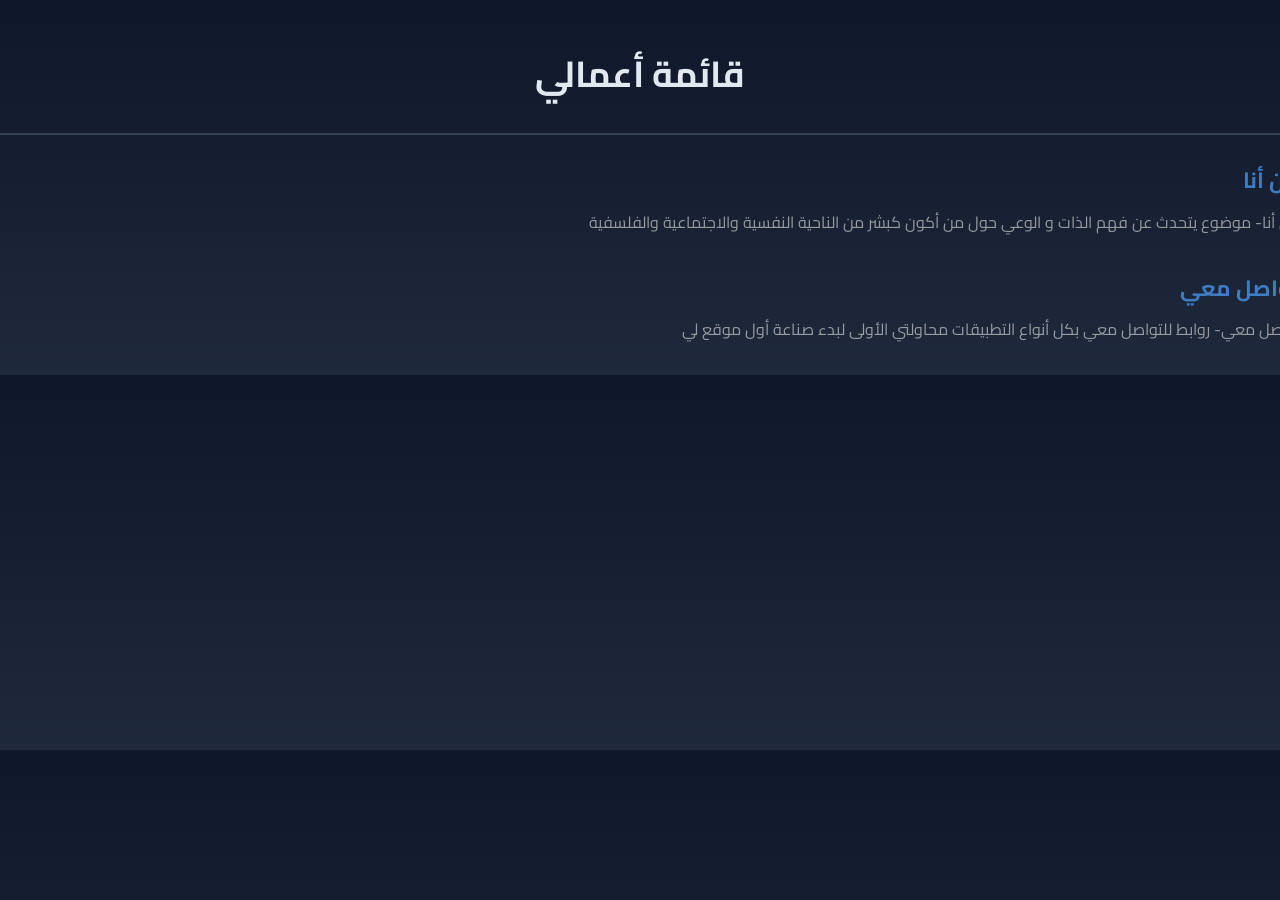
<file: index.htm>
<!DOCTYPE html>
<html>
<head>
<title>أعمالي</title>
</head>
<link rel="stylesheet" href="styles.css">
<body>
<body>
    <div class="portfolio-container">
        <h1>قائمة أعمالي</h1>
        <hr>
        <div class="portfolio-item">
    <a href="https://ilyassisnotreal-blip.github.io" target="_blank">من أنا</a>
    <p>من أنا- موضوع يتحدث عن فهم الذات و الوعي حول من أكون كبشر من الناحية النفسية والاجتماعية والفلسفية</p>
</div>

<div class="portfolio-item">
    <a href="https://ilyassisnotreal-blip.github.io" target="_blank">تواصل معي</a>
    <p>تواصل معي- روابط للتواصل معي بكل أنواع التطبيقات محاولتي الأولى لبدء صناعة أول موقع لي</p>
</div>

</body>

</body>
</html>
</file>
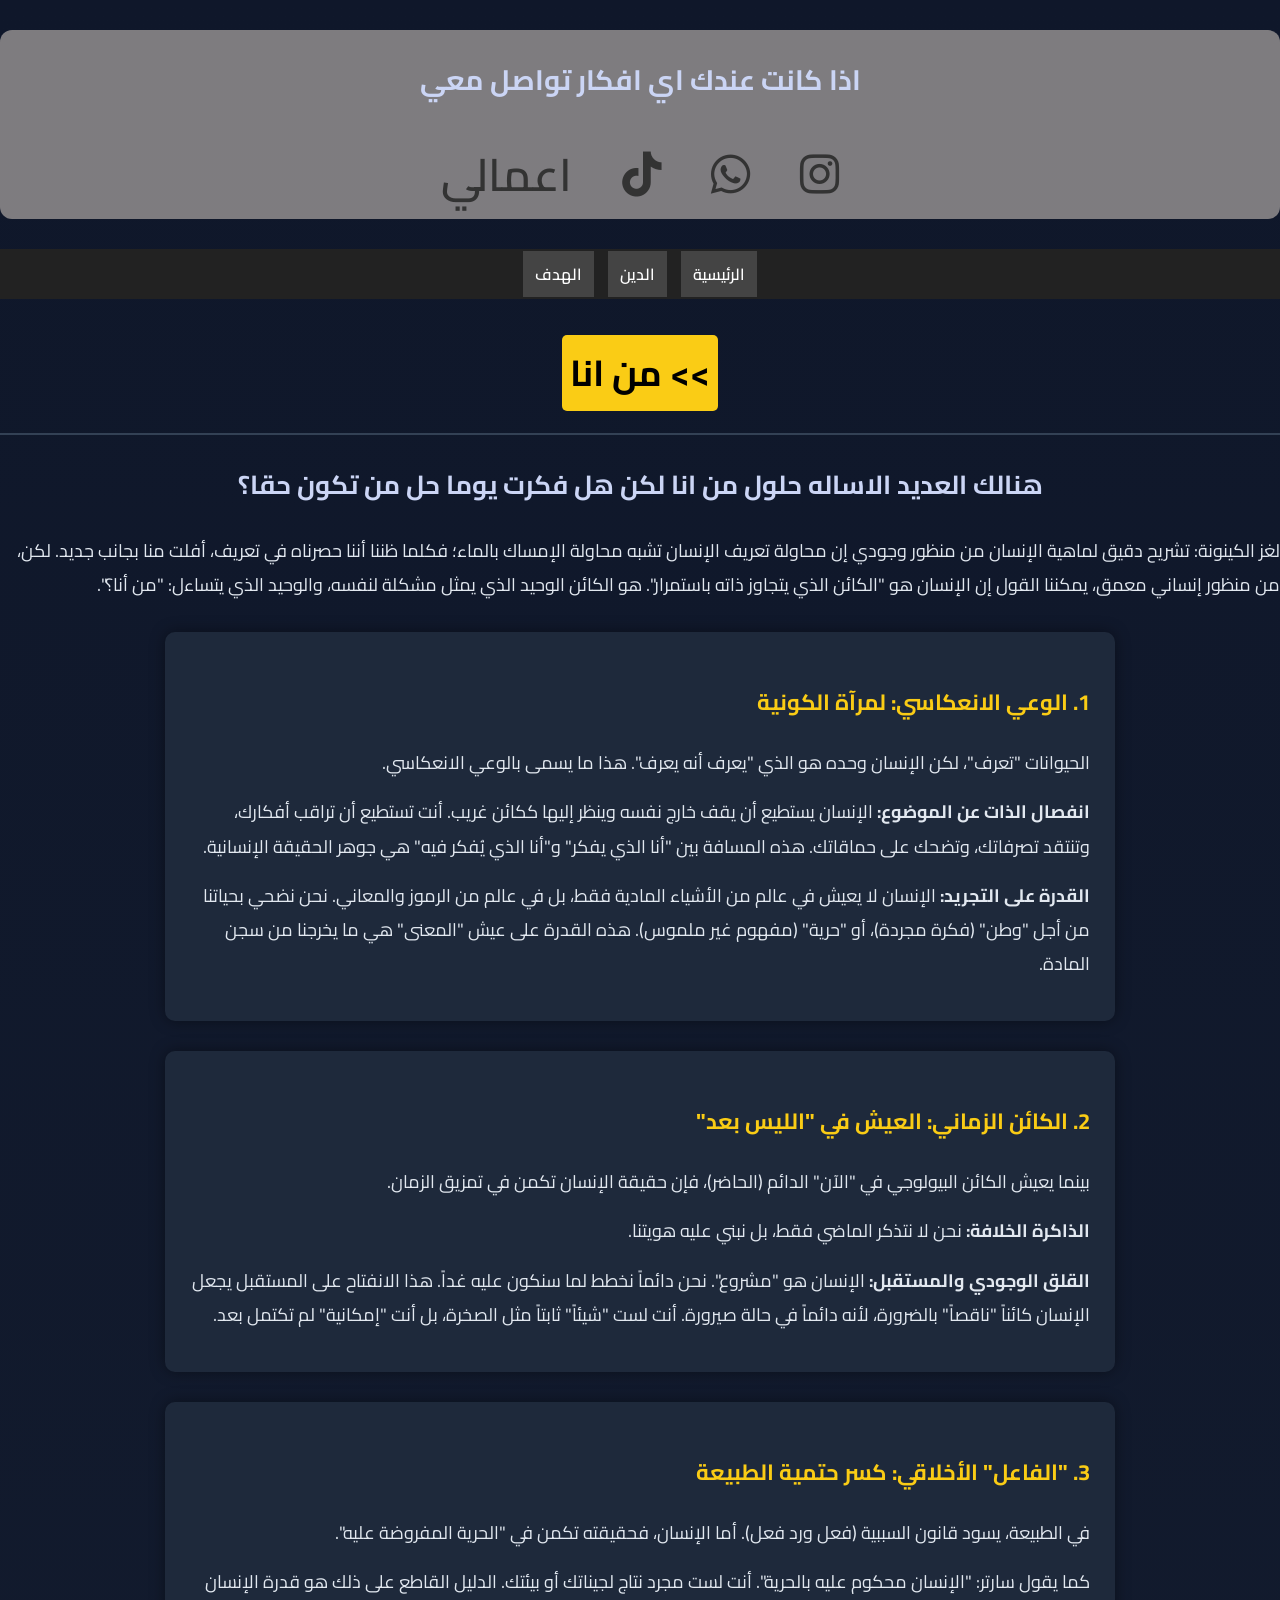
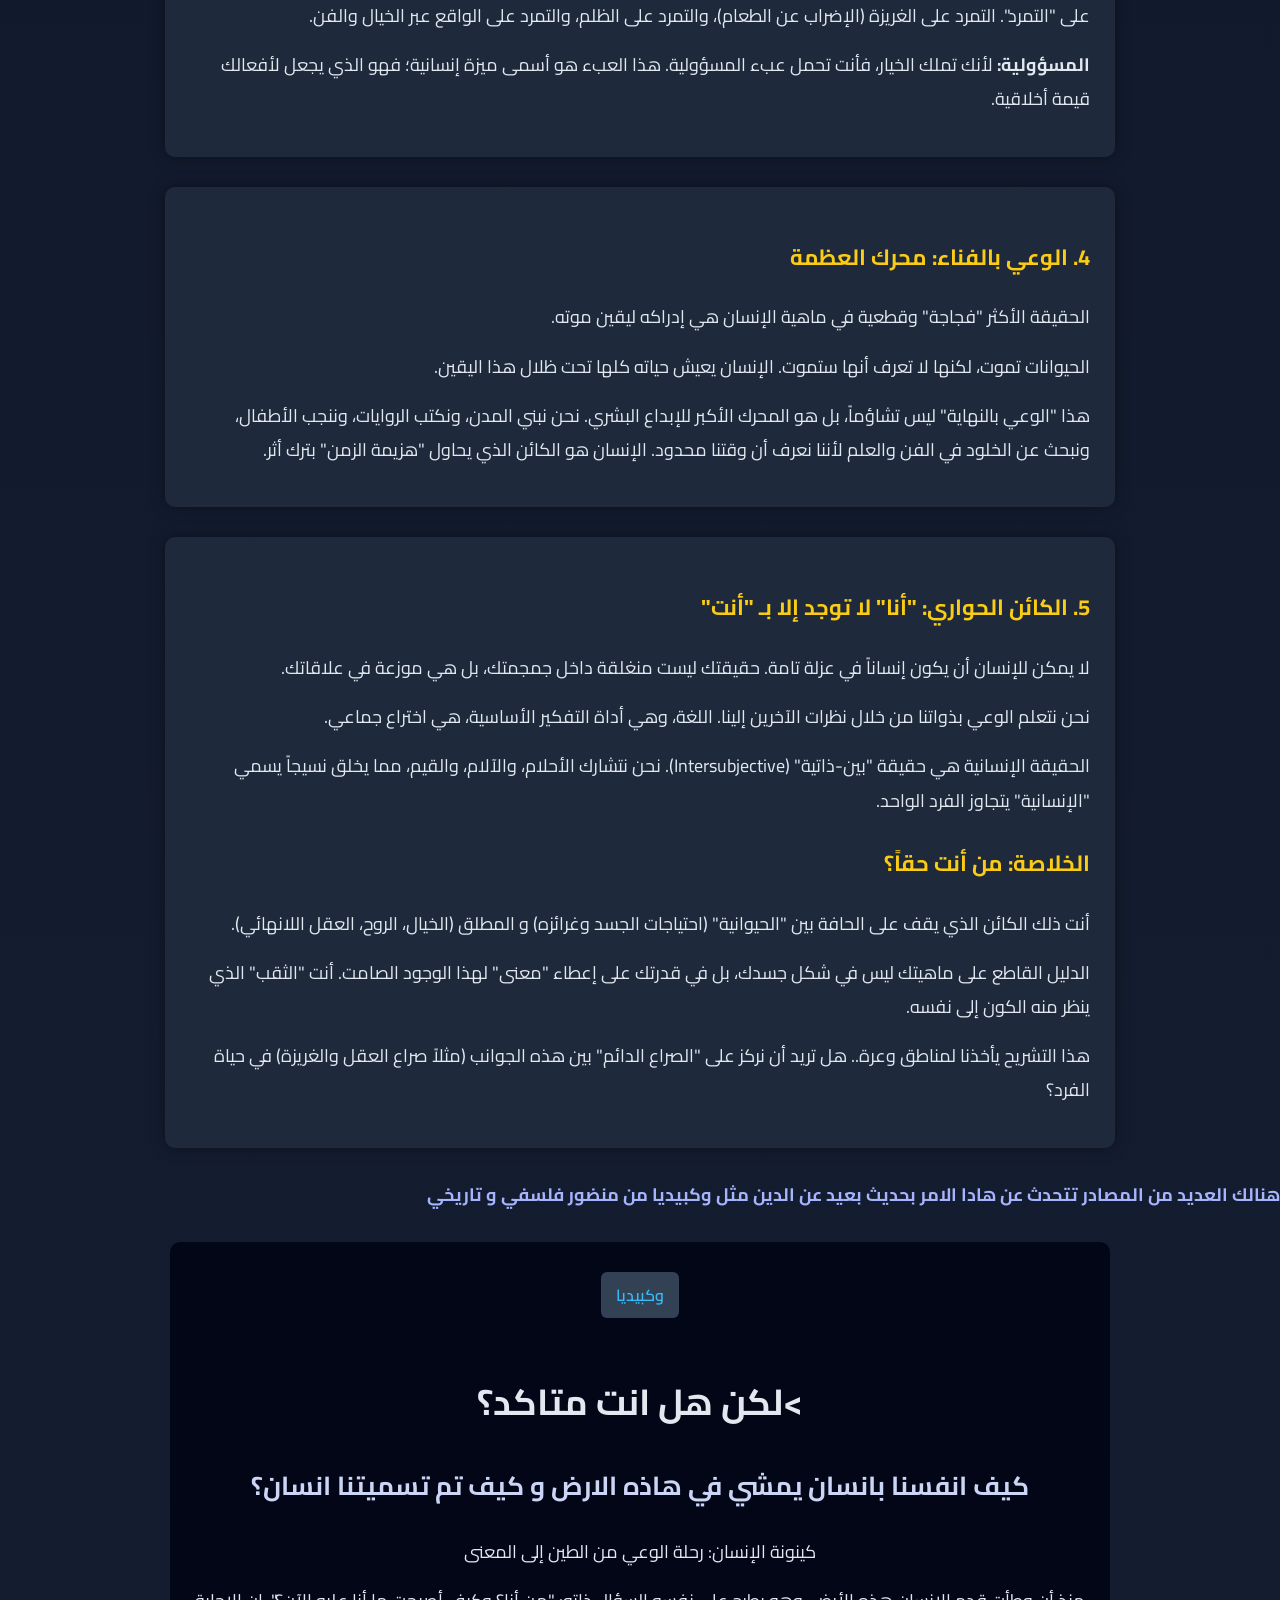
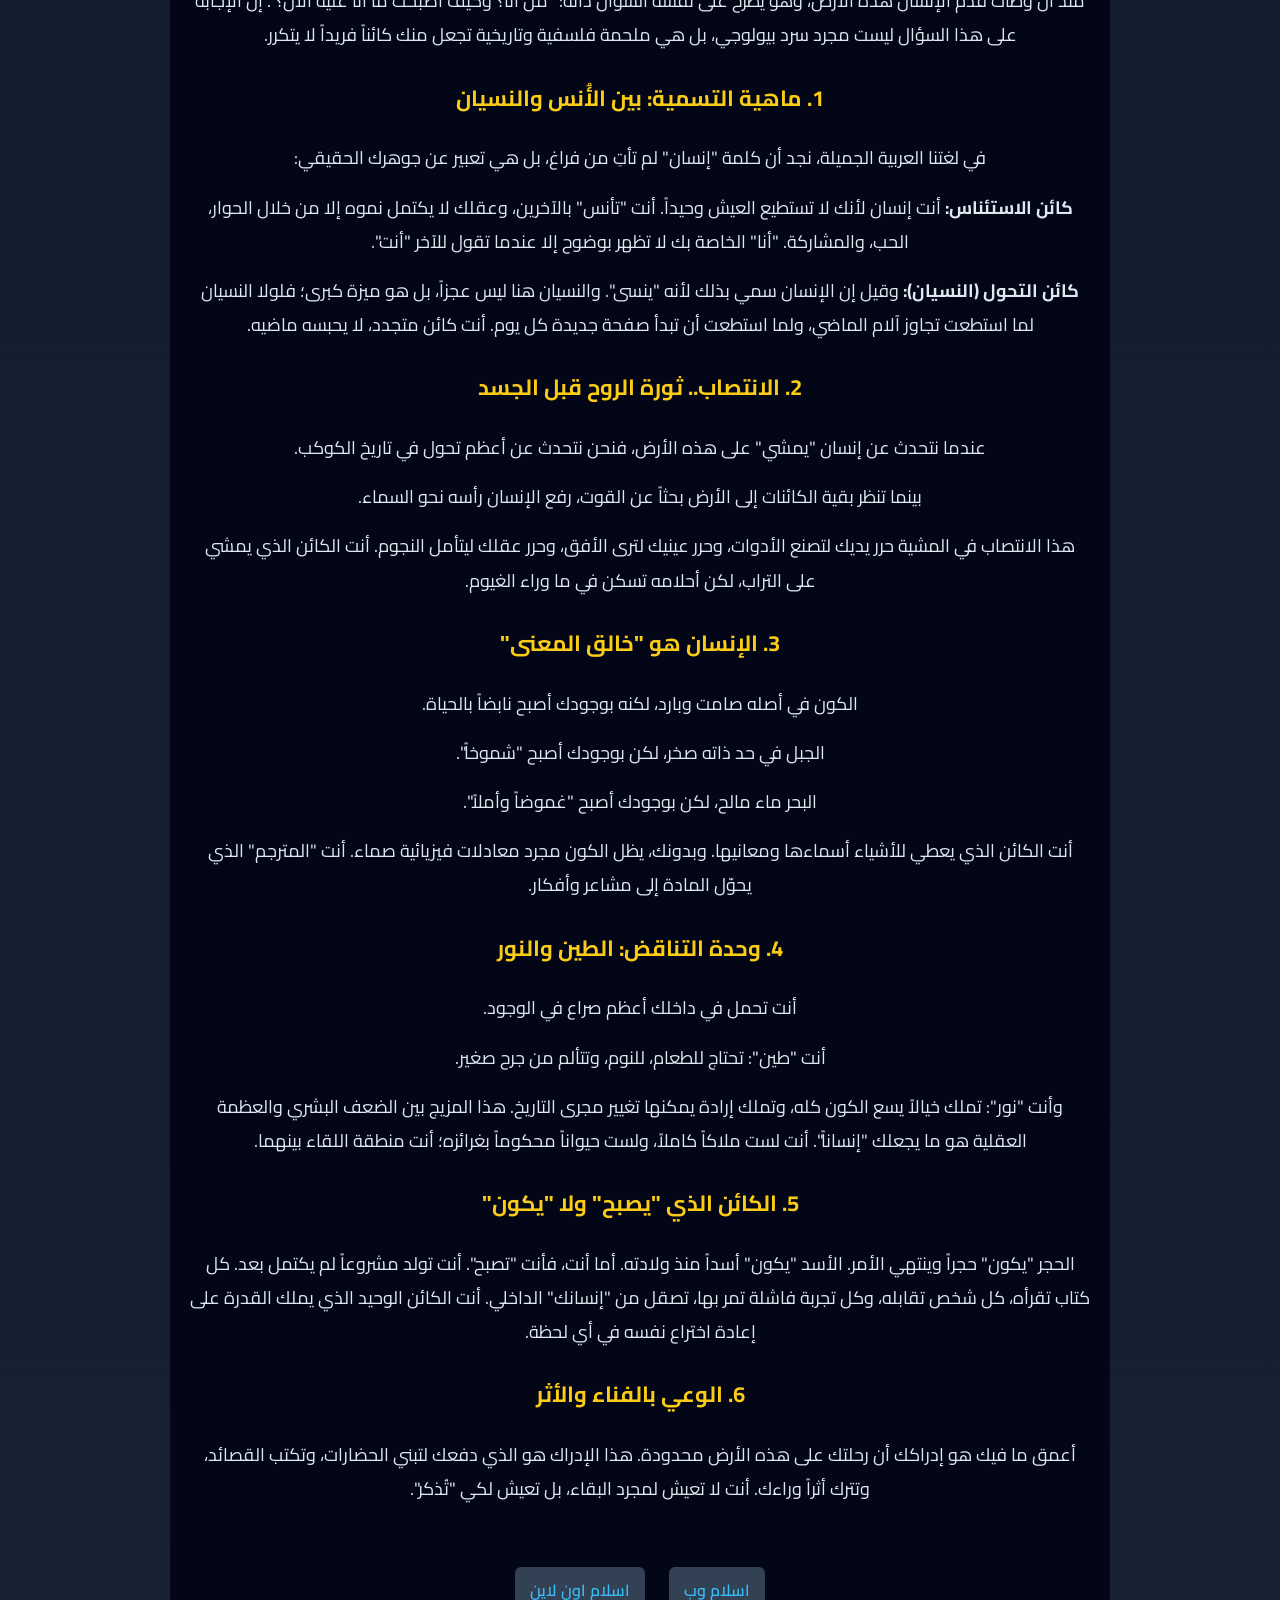
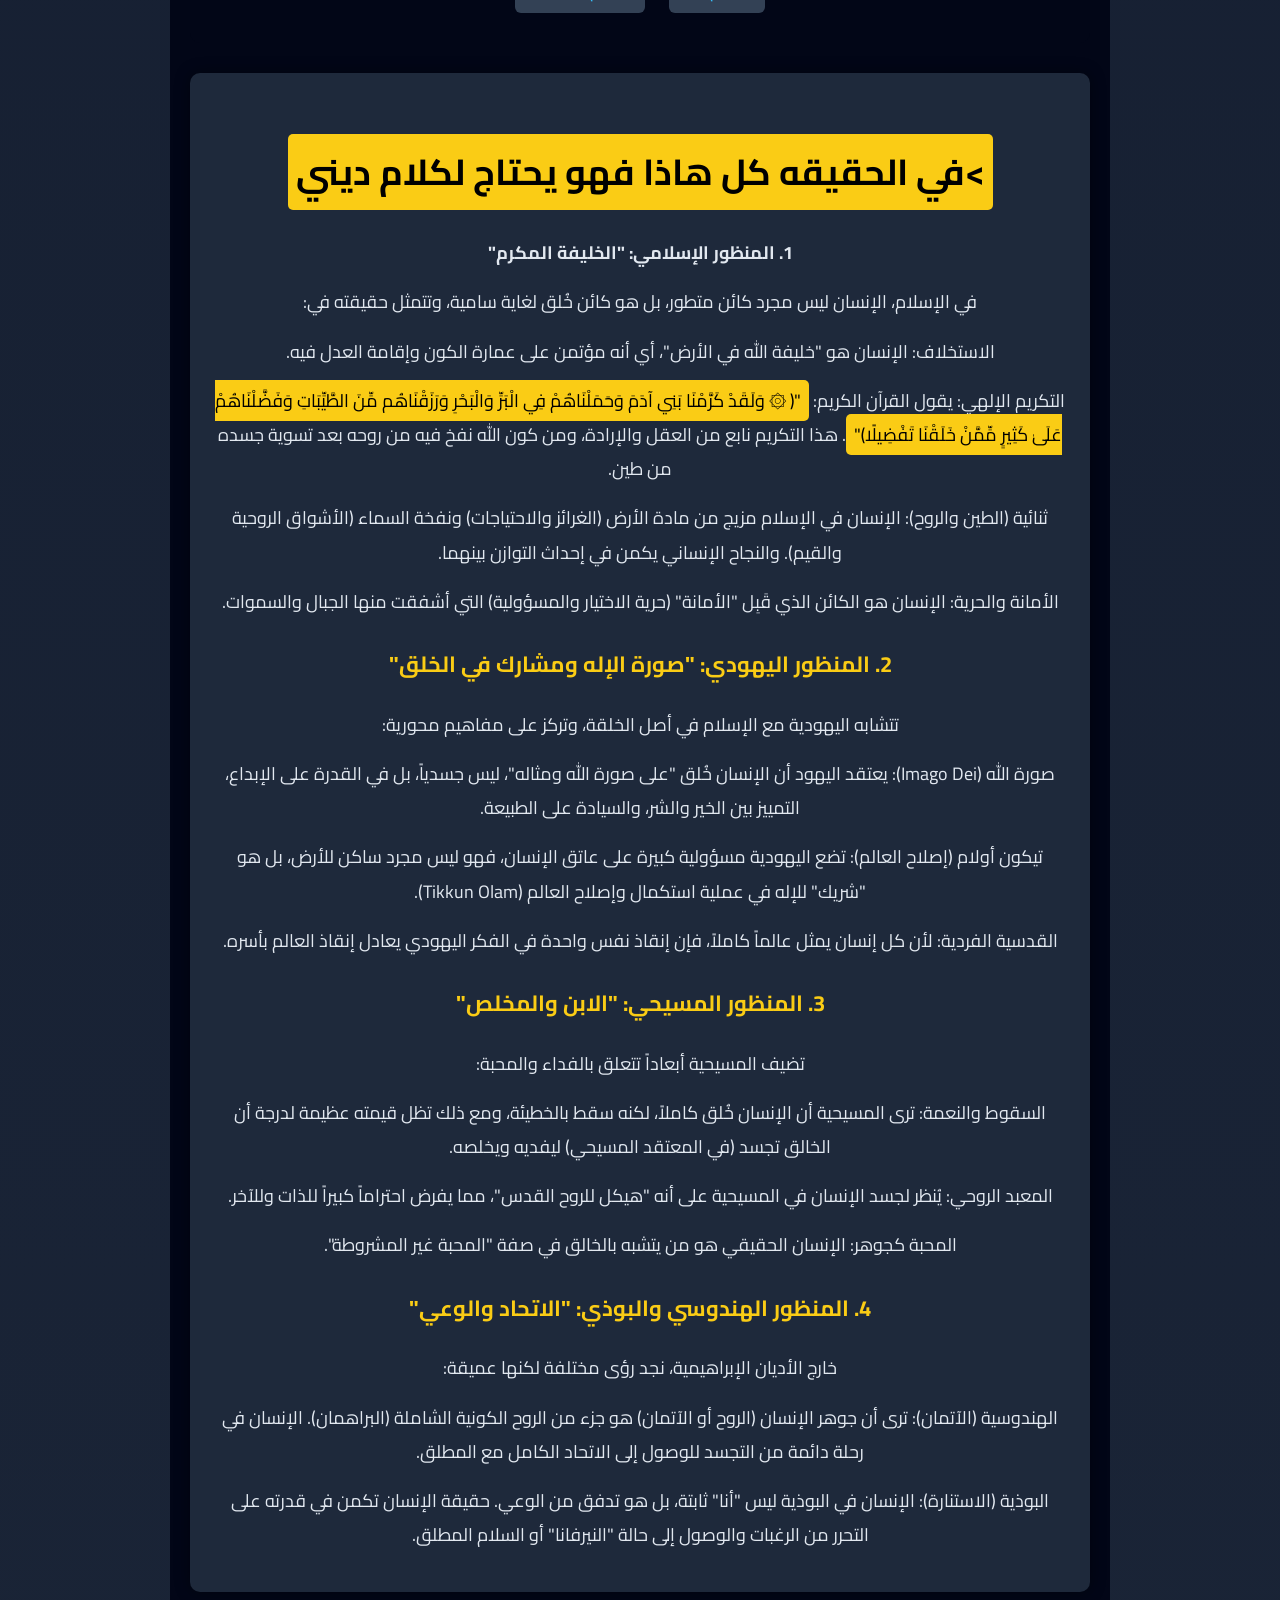
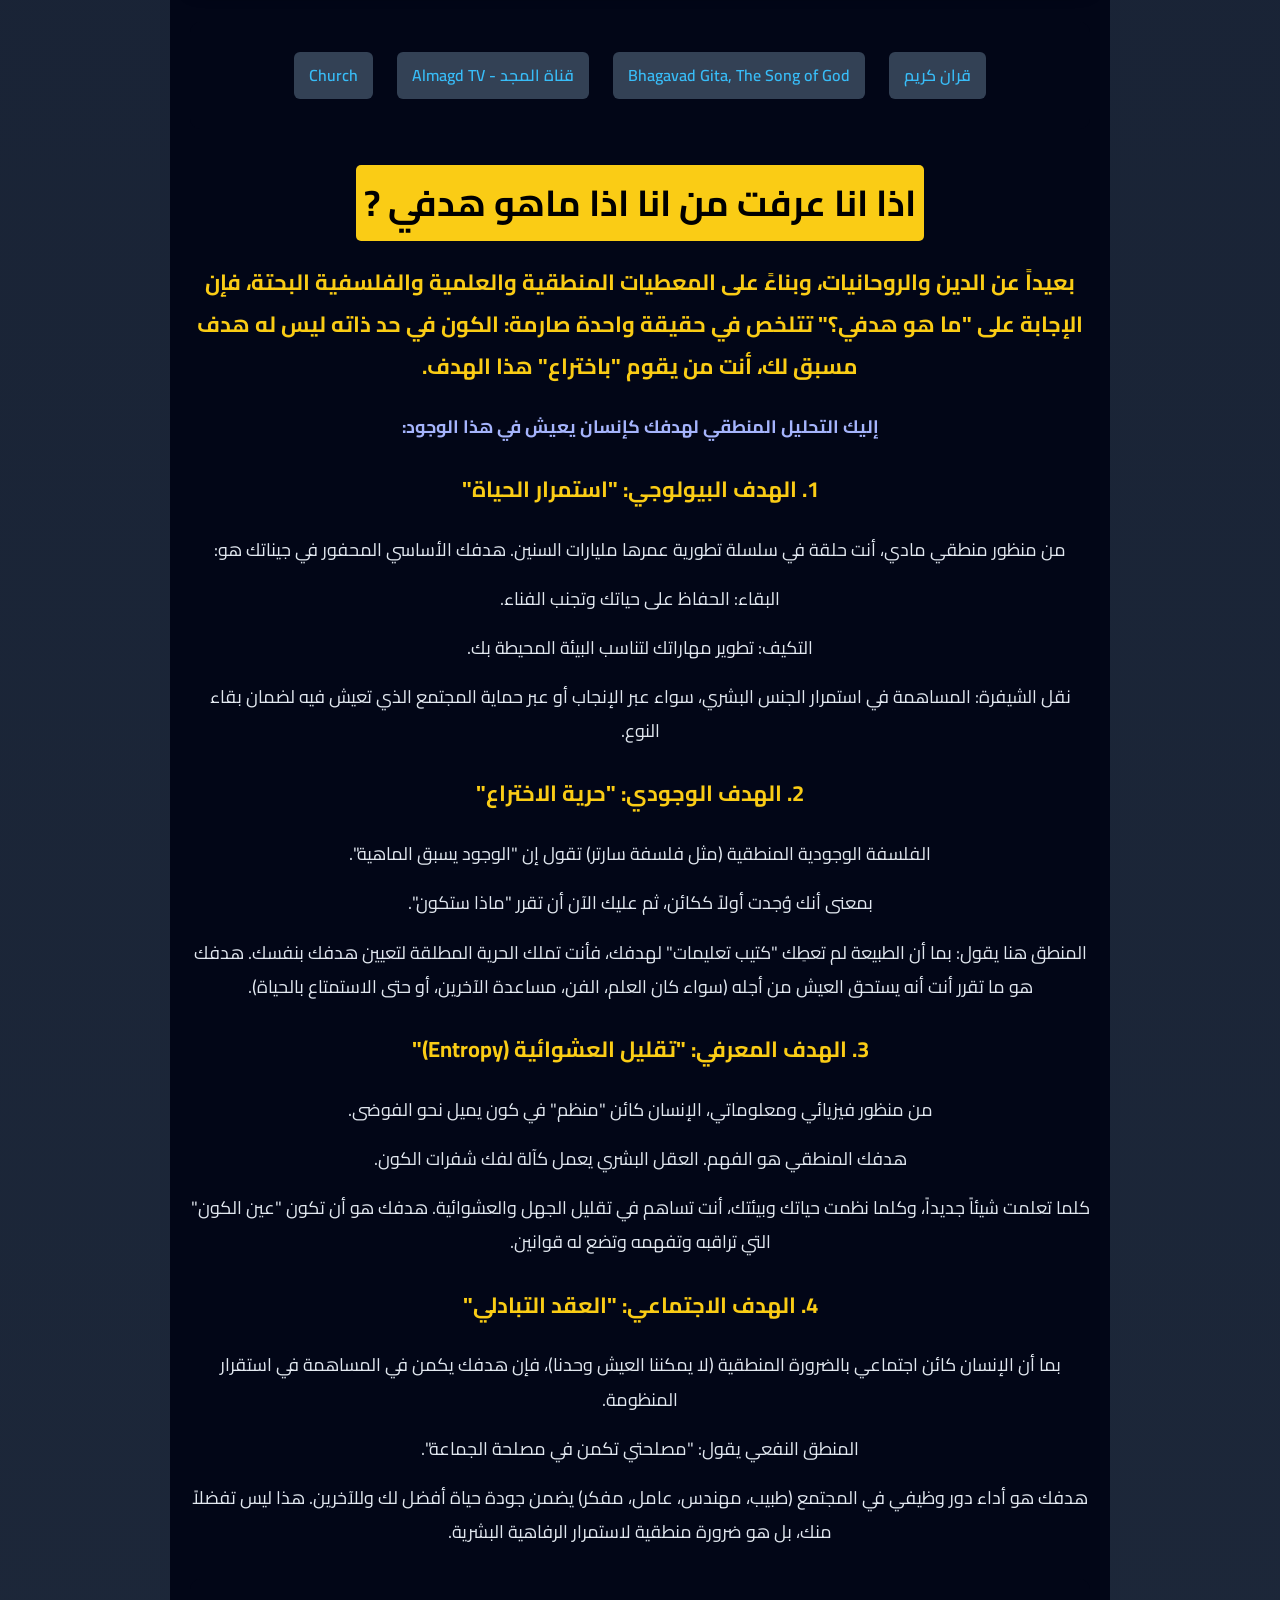
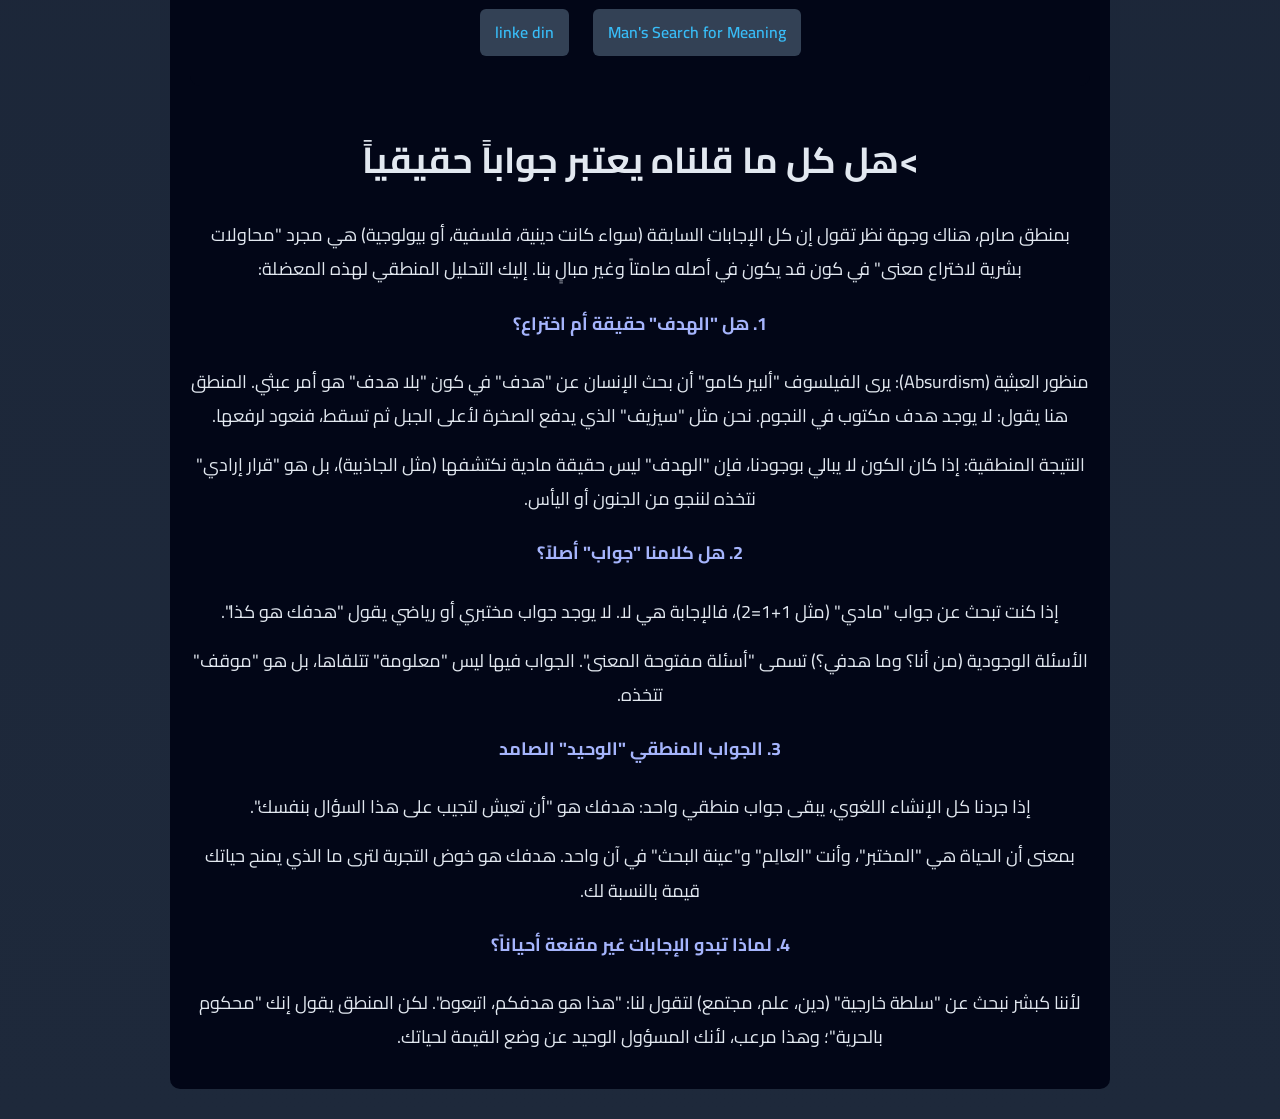
<file: index.html>
<!DOCTYPE html>
<html lang="en">
<head>
  <meta charset="UTF-8">
  <meta name="viewport" content="width=device-width, initial-scale=1.0">
  <title>من انا من اكون؟</title>
  <link rel="stylesheet" href="https://cdnjs.cloudflare.com/ajax/libs/font-awesome/6.5.0/css/all.min.css">
  <div class="box">

<h2>اذا كانت عندك اي افكار تواصل معي</h2>

<div class="social-icons">

<a href="https://www.instagram.com/il_ys0/" target="_blank" title="Instagram">
<i class="fab fa-instagram"></i>
</a>

<a href="https://wa.me/212786353269" target="_blank" title="WhatsApp">
<i class="fab fa-whatsapp"></i>
</a>

<a href="https://www.tiktok.com/@il0_infp" target="_blank" title="TikTok">
<i class="fab fa-tiktok"></i>
</a>
<a href="index.htm">اعمالي</a>


</div>

</div>
</head>
<body>

<nav class="menu">
<a href="#home">الرئيسية</a>
<a href="#religion">الدين</a>
<a href="#goal">الهدف</a>

</nav>

 <h1 id="home"><mark>>> من انا</mark></h1>
  <hr>
  <h2>هنالك العديد الاساله حلول من انا لكن هل فكرت يوما حل من تكون حقا؟</h2>
  <p>لغز الكينونة: تشريح دقيق لماهية الإنسان من منظور وجودي
   إن محاولة تعريف الإنسان تشبه محاولة الإمساك بالماء؛ فكلما ظننا أننا حصرناه في تعريف، أفلت منا بجانب جديد. لكن، من منظور إنساني معمق، يمكننا القول إن الإنسان هو "الكائن الذي يتجاوز ذاته باستمرار". هو الكائن الوحيد الذي يمثل مشكلة لنفسه، والوحيد الذي يتساءل: "من أنا؟".</p>

<section>
  <h3>1. الوعي الانعكاسي: <strong>لمرآة الكونية</strong></h3>
  <p>الحيوانات "تعرف"، لكن الإنسان وحده هو الذي "يعرف أنه يعرف". هذا ما يسمى بالوعي الانعكاسي.</p>
  <p><strong>انفصال الذات عن الموضوع:</strong> الإنسان يستطيع أن يقف خارج نفسه وينظر إليها ككائن غريب. أنت تستطيع أن تراقب أفكارك، وتنتقد تصرفاتك، وتضحك على حماقاتك. هذه المسافة بين "أنا الذي يفكر" و"أنا الذي يُفكر فيه" هي جوهر الحقيقة الإنسانية.</p>
  <p><strong>القدرة على التجريد:</strong> الإنسان لا يعيش في عالم من الأشياء المادية فقط، بل في عالم من الرموز والمعاني. نحن نضحي بحياتنا من أجل "وطن" (فكرة مجردة)، أو "حرية" (مفهوم غير ملموس). هذه القدرة على عيش "المعنى" هي ما يخرجنا من سجن المادة.</p>
</section>

<section>
  <h3>2. الكائن الزماني: العيش في "الليس بعد"</h3>
  <p>بينما يعيش الكائن البيولوجي في "الآن" الدائم (الحاضر)، فإن حقيقة الإنسان تكمن في تمزيق الزمان.</p>
  <p><strong>الذاكرة الخلافة:</strong> نحن لا نتذكر الماضي فقط، بل نبني عليه هويتنا.</p>
  <p><strong>القلق الوجودي والمستقبل:</strong> الإنسان هو "مشروع". نحن دائماً نخطط لما سنكون عليه غداً. هذا الانفتاح على المستقبل يجعل الإنسان كائناً "ناقصاً" بالضرورة، لأنه دائماً في حالة صيرورة. أنت لست "شيئاً" ثابتاً مثل الصخرة، بل أنت "إمكانية" لم تكتمل بعد.</p>
</section>

<section>
  <h3>3. "الفاعل" الأخلاقي: كسر حتمية الطبيعة</h3>
  <p>في الطبيعة، يسود قانون السببية (فعل ورد فعل). أما الإنسان، فحقيقته تكمن في "الحرية المفروضة عليه".</p>
  <p>كما يقول سارتر: "الإنسان محكوم عليه بالحرية". أنت لست مجرد نتاج لجيناتك أو بيئتك. الدليل القاطع على ذلك هو قدرة الإنسان على "التمرد". التمرد على الغريزة (الإضراب عن الطعام)، والتمرد على الظلم، والتمرد على الواقع عبر الخيال والفن.</p>
  <p><strong>المسؤولية:</strong> لأنك تملك الخيار، فأنت تحمل عبء المسؤولية. هذا العبء هو أسمى ميزة إنسانية؛ فهو الذي يجعل لأفعالك قيمة أخلاقية.</p>
</section>

<section>
  <h3>4. الوعي بالفناء: محرك العظمة</h3>
  <p>الحقيقة الأكثر "فجاجة" وقطعية في ماهية الإنسان هي إدراكه ليقين موته.</p>
  <p>الحيوانات تموت، لكنها لا تعرف أنها ستموت. الإنسان يعيش حياته كلها تحت ظلال هذا اليقين.</p>
  <p>هذا "الوعي بالنهاية" ليس تشاؤماً، بل هو المحرك الأكبر للإبداع البشري. نحن نبني المدن، ونكتب الروايات، وننجب الأطفال، ونبحث عن الخلود في الفن والعلم لأننا نعرف أن وقتنا محدود. الإنسان هو الكائن الذي يحاول "هزيمة الزمن" بترك أثر.</p>
</section>

<section>
  <h3>5. الكائن الحواري: "أنا" لا توجد إلا بـ "أنت"</h3>
  <p>لا يمكن للإنسان أن يكون إنساناً في عزلة تامة. حقيقتك ليست منغلقة داخل جمجمتك، بل هي موزعة في علاقاتك.</p>
  <p>نحن نتعلم الوعي بذواتنا من خلال نظرات الآخرين إلينا. اللغة، وهي أداة التفكير الأساسية، هي اختراع جماعي.</p>
  <p>الحقيقة الإنسانية هي حقيقة "بين-ذاتية" (Intersubjective). نحن نتشارك الأحلام، والآلام، والقيم، مما يخلق نسيجاً يسمي "الإنسانية" يتجاوز الفرد الواحد.</p>

  <h3>الخلاصة: من أنت حقاً؟</h3>
  <p>أنت ذلك الكائن الذي يقف على الحافة بين "الحيوانية" (احتياجات الجسد وغرائزه) و المطلق (الخيال، الروح، العقل اللانهائي).</p>
  <p>الدليل القاطع على ماهيتك ليس في شكل جسدك، بل في قدرتك على إعطاء "معنى" لهذا الوجود الصامت. أنت "الثقب" الذي ينظر منه الكون إلى نفسه.</p>
  <p>هذا التشريح يأخذنا لمناطق وعرة.. هل تريد أن نركز على "الصراع الدائم" بين هذه الجوانب (مثلاً صراع العقل والغريزة) في حياة الفرد؟</p>
</section>
<h4>هنالك العديد من المصادر تتحدث عن هادا الامر بحديث بعيد عن الدين مثل وكبيديا من منضور فلسفي و تاريخي</h4>
<div class="links-container">
<a href="https://ar.wikipedia.org/wiki/%D9%81%D9%84%D8%B3%D9%81%D8%A9_%D8%A7%D9%84%D8%AA%D8%A7%D8%B1%D9%8A%D8%AE" target="_blank" title="wikipedia.com">وكبيديا</a>














<h1>>لكن هل انت متاكد؟</h1>
<h2><b>كيف انفسنا بانسان يمشي في هاذه الارض و كيف تم تسميتنا انسان؟</b></h2>

<p>كينونة الإنسان: رحلة الوعي من الطين إلى المعنى</p>
<p>منذ أن وطأت قدم الإنسان هذه الأرض، وهو يطرح على نفسه السؤال ذاته: "من أنا؟ وكيف أصبحت ما أنا عليه الآن؟". إن الإجابة على هذا السؤال ليست مجرد سرد بيولوجي، بل هي ملحمة فلسفية وتاريخية تجعل منك كائناً فريداً لا يتكرر.</p>

<h3>1. ماهية التسمية: بين الأُنس والنسيان</h3>
<p>في لغتنا العربية الجميلة، نجد أن كلمة "إنسان" لم تأتِ من فراغ، بل هي تعبير عن جوهرك الحقيقي:</p>

<p><strong>كائن الاستئناس:</strong> أنت إنسان لأنك لا تستطيع العيش وحيداً. أنت "تأنس" بالآخرين، وعقلك لا يكتمل نموه إلا من خلال الحوار، الحب، والمشاركة. "أنا" الخاصة بك لا تظهر بوضوح إلا عندما تقول للآخر "أنت".</p>

<p><strong>كائن التحول (النسيان):</strong> وقيل إن الإنسان سمي بذلك لأنه "ينسى". والنسيان هنا ليس عجزاً، بل هو ميزة كبرى؛ فلولا النسيان لما استطعت تجاوز آلام الماضي، ولما استطعت أن تبدأ صفحة جديدة كل يوم. أنت كائن متجدد، لا يحبسه ماضيه.</p>

<h3>2. الانتصاب.. ثورة الروح قبل الجسد</h3>
<p>عندما نتحدث عن إنسان "يمشي" على هذه الأرض، فنحن نتحدث عن أعظم تحول في تاريخ الكوكب.</p>

<p>بينما تنظر بقية الكائنات إلى الأرض بحثاً عن القوت، رفع الإنسان رأسه نحو السماء.</p>

<p>هذا الانتصاب في المشية حرر يديك لتصنع الأدوات، وحرر عينيك لترى الأفق، وحرر عقلك ليتأمل النجوم. أنت الكائن الذي يمشي على التراب، لكن أحلامه تسكن في ما وراء الغيوم.</p>

<h3>3. الإنسان هو "خالق المعنى"</h3>
<p>الكون في أصله صامت وبارد، لكنه بوجودك أصبح نابضاً بالحياة.</p>

<p>الجبل في حد ذاته صخر، لكن بوجودك أصبح "شموخاً".</p>

<p>البحر ماء مالح، لكن بوجودك أصبح "غموضاً وأملاً".</p>

<p>أنت الكائن الذي يعطي للأشياء أسماءها ومعانيها. وبدونك، يظل الكون مجرد معادلات فيزيائية صماء. أنت "المترجم" الذي يحوّل المادة إلى مشاعر وأفكار.</p>

<h3>4. وحدة التناقض: الطين والنور</h3>
<p>أنت تحمل في داخلك أعظم صراع في الوجود.</p>

<p>أنت "طين": تحتاج للطعام، للنوم، وتتألم من جرح صغير.</p>

<p>وأنت "نور": تملك خيالاً يسع الكون كله، وتملك إرادة يمكنها تغيير مجرى التاريخ.
هذا المزيج بين الضعف البشري والعظمة العقلية هو ما يجعلك "إنساناً". أنت لست ملاكاً كاملاً، ولست حيواناً محكوماً بغرائزه؛ أنت منطقة اللقاء بينهما.</p>

<h3>5. الكائن الذي "يصبح" ولا "يكون"</h3>
<p>الحجر "يكون" حجراً وينتهي الأمر. الأسد "يكون" أسداً منذ ولادته. أما أنت، فأنت "تصبح".
أنت تولد مشروعاً لم يكتمل بعد. كل كتاب تقرأه، كل شخص تقابله، وكل تجربة فاشلة تمر بها، تصقل من "إنسانك" الداخلي. أنت الكائن الوحيد الذي يملك القدرة على إعادة اختراع نفسه في أي لحظة.</p>

<h3>6. الوعي بالفناء والأثر</h3>
<p>أعمق ما فيك هو إدراكك أن رحلتك على هذه الأرض محدودة. هذا الإدراك هو الذي دفعك لتبني الحضارات، وتكتب القصائد، وتترك أثراً وراءك. أنت لا تعيش لمجرد البقاء، بل تعيش لكي "تُذكر".</p>
    </section>
<div class="links-container">
<a href="https://islamweb.net/ar/article/237586/%D8%B1%D8%B3%D8%A7%D9%84%D8%A9-%D8%A7%D9%84%D8%A5%D9%86%D8%B3%D8%A7%D9%86-%D9%81%D9%8A-%D8%A7%D9%84%D8%AD%D9%8A%D8%A7%D8%A9" target="_blank" title="اسلام وب">اسلام وب</a>
<a href="https://islamonline.net/%d8%aa%d9%85%d9%83%d9%8a%d9%86-%d8%a7%d9%84%d9%84%d9%87-%d8%b9%d8%b2-%d9%88%d8%ac%d9%84-%d9%84%d9%84%d8%a5%d9%86%d8%b3%d8%a7%d9%86-%d9%81%d9%8a-%d8%a7%d9%84%d8%a3%d8%b1%d8%b6/#:~:text=%D8%A5%D9%86%20%D8%A7%D9%84%D8%A5%D9%86%D8%B3%D8%A7%D9%86%20%D9%87%D9%88%20%D8%A7%D8%A8%D9%86%20%D9%87%D8%B0%D9%87%20%D8%A7%D9%84%D8%A3%D8%B1%D8%B6%D8%8C%20%D9%88%D9%87%D9%88%20%D8%A7%D8%A8%D9%86,%D8%AD%D8%AA%D9%89%20%D9%8A%D8%AA%D8%B9%D8%B1%D9%81%20%D8%A5%D9%84%D9%8A%D9%87%D8%A7%20%D8%B9%D9%84%D9%89%20%D8%A8%D8%B5%D9%8A%D8%B1%D8%A9%20%D9%88%D8%AA%D9%8F%D9%8A%D8%B3%D8%B1%20%D9%84%D9%87%20%D8%AD%D9%8A%D8%A7%D8%AA%D9%87." target="_blank" title= "اسلام اون لاين">اسلام اون لاين</a></div>


















<section>
<h1 id="religion"><mark>>في الحقيقه كل هاذا فهو يحتاج لكلام ديني</mark></h1>
<p><strong>1. المنظور الإسلامي: "الخليفة المكرم"</strong></p>
<p>في الإسلام، الإنسان ليس مجرد كائن متطور، بل هو كائن خُلق لغاية سامية، وتتمثل حقيقته في:</p>

<p>الاستخلاف: الإنسان هو "خليفة الله في الأرض"، أي أنه مؤتمن على عمارة الكون وإقامة العدل فيه.</p>

<p>التكريم الإلهي: يقول القرآن الكريم: <mark>"﴿ ۞ وَلَقَدْ كَرَّمْنَا بَنِي آدَمَ وَحَمَلْنَاهُمْ فِي الْبَرِّ وَالْبَحْرِ وَرَزَقْنَاهُم مِّنَ الطَّيِّبَاتِ وَفَضَّلْنَاهُمْ عَلَىٰ كَثِيرٍ مِّمَّنْ خَلَقْنَا تَفْضِيلًا﴾"</mark>. هذا التكريم نابع من العقل والإرادة، ومن كون الله نفخ فيه من روحه بعد تسوية جسده من طين.</p>

<p>ثنائية (الطين والروح): الإنسان في الإسلام مزيج من مادة الأرض (الغرائز والاحتياجات) ونفخة السماء (الأشواق الروحية والقيم). والنجاح الإنساني يكمن في إحداث التوازن بينهما.</p>

<p>الأمانة والحرية: الإنسان هو الكائن الذي قَبِل "الأمانة" (حرية الاختيار والمسؤولية) التي أشفقت منها الجبال والسموات.</p>

<h3>2. المنظور اليهودي: "صورة الإله ومشارك في الخلق"</h3>
<p>تتشابه اليهودية مع الإسلام في أصل الخلقة، وتركز على مفاهيم محورية:</p>

<p>صورة الله (Imago Dei): يعتقد اليهود أن الإنسان خُلق "على صورة الله ومثاله"، ليس جسدياً، بل في القدرة على الإبداع، التمييز بين الخير والشر، والسيادة على الطبيعة.</p>

<p>تيكون أولام (إصلاح العالم): تضع اليهودية مسؤولية كبيرة على عاتق الإنسان، فهو ليس مجرد ساكن للأرض، بل هو "شريك" للإله في عملية استكمال وإصلاح العالم (Tikkun Olam).</p>

<p>القدسية الفردية: لأن كل إنسان يمثل عالماً كاملاً، فإن إنقاذ نفس واحدة في الفكر اليهودي يعادل إنقاذ العالم بأسره.</p>

<h3>3. المنظور المسيحي: "الابن والمخلص"</h3>
<p>تضيف المسيحية أبعاداً تتعلق بالفداء والمحبة:</p>

<p>السقوط والنعمة: ترى المسيحية أن الإنسان خُلق كاملاً، لكنه سقط بالخطيئة، ومع ذلك تظل قيمته عظيمة لدرجة أن الخالق تجسد (في المعتقد المسيحي) ليفديه ويخلصه.</p>

<p>المعبد الروحي: يُنظر لجسد الإنسان في المسيحية على أنه "هيكل للروح القدس"، مما يفرض احتراماً كبيراً للذات وللآخر.</p>

<p>المحبة كجوهر: الإنسان الحقيقي هو من يتشبه بالخالق في صفة "المحبة غير المشروطة".</p>

<h3>4. المنظور الهندوسي والبوذي: "الاتحاد والوعي"</h3>
<p>خارج الأديان الإبراهيمية، نجد رؤى مختلفة لكنها عميقة:</p>

<p>الهندوسية (الآتمان): ترى أن جوهر الإنسان (الروح أو الآتمان) هو جزء من الروح الكونية الشاملة (البراهمان). الإنسان في رحلة دائمة من التجسد للوصول إلى الاتحاد الكامل مع المطلق.</p>

<p>البوذية (الاستنارة): الإنسان في البوذية ليس "أنا" ثابتة، بل هو تدفق من الوعي. حقيقة الإنسان تكمن في قدرته على التحرر من الرغبات والوصول إلى حالة "النيرفانا" أو السلام المطلق.</p>
</section>
<div class="links-container">
<a href="https://surahquran.com/aya-70-sora-17.html" target="_blank" title="قران كريم">قران كريم</a>
<a href="https://www.holy-bhagavad-gita.org/" target="_blank" title="Bhagavad Gita, The Song of God">Bhagavad Gita, The Song of God</a>
<a href="https://almagd.tv/bible/ico/6/19" target="_blank" title="قناة المجد - Almagd TV">قناة المجد - Almagd TV</a>
<a href="https://copticorthodox.church/bible/%D8%B3%D9%90%D9%81%D9%92%D8%B1%D9%8F-%D8%A7%D9%84%D8%AA%D9%8E%D9%91%D9%83%D9%92%D9%88%D9%90%D9%8A%D9%86%D9%90-%D8%A7%D9%84%D8%A3%D9%8E%D8%B5%D9%92%D8%AD%D9%8E%D8%A7%D8%AD%D9%8F-%D8%A7%D9%84%D8%A3/" target="_blank" title="Church">Church</a></div>















<h1 id="goal"><mark>اذا انا عرفت من انا اذا ماهو هدفي ?</mark></h1>
<h3>بعيداً عن الدين والروحانيات، وبناءً على المعطيات المنطقية والعلمية والفلسفية البحتة، فإن الإجابة على "ما هو هدفي؟" تتلخص في حقيقة واحدة صارمة: الكون في حد ذاته ليس له هدف مسبق لك، أنت من يقوم "باختراع" هذا الهدف.</h3>

<h4>إليك التحليل المنطقي لهدفك كإنسان يعيش في هذا الوجود:</h4>

<h3>1. الهدف البيولوجي: "استمرار الحياة"</h3>
<p>من منظور منطقي مادي، أنت حلقة في سلسلة تطورية عمرها مليارات السنين. هدفك الأساسي المحفور في جيناتك هو:</p>

<p>البقاء: الحفاظ على حياتك وتجنب الفناء.</p>

<p>التكيف: تطوير مهاراتك لتناسب البيئة المحيطة بك.</p>

<p>نقل الشيفرة: المساهمة في استمرار الجنس البشري، سواء عبر الإنجاب أو عبر حماية المجتمع الذي تعيش فيه لضمان بقاء النوع.</p>

<h3>2. الهدف الوجودي: "حرية الاختراع"</h3>
<p>الفلسفة الوجودية المنطقية (مثل فلسفة سارتر) تقول إن "الوجود يسبق الماهية".</p>

<p>بمعنى أنك وُجدت أولاً ككائن، ثم عليك الآن أن تقرر "ماذا ستكون".</p>

<p>المنطق هنا يقول: بما أن الطبيعة لم تعطِك "كتيب تعليمات" لهدفك، فأنت تملك الحرية المطلقة لتعيين هدفك بنفسك. هدفك هو ما تقرر أنت أنه يستحق العيش من أجله (سواء كان العلم، الفن، مساعدة الآخرين، أو حتى الاستمتاع بالحياة).</p>

<h3>3. الهدف المعرفي: "تقليل العشوائية (Entropy)"</h3>
<p>من منظور فيزيائي ومعلوماتي، الإنسان كائن "منظم" في كون يميل نحو الفوضى.</p>

<p>هدفك المنطقي هو الفهم. العقل البشري يعمل كآلة لفك شفرات الكون.</p>

<p>كلما تعلمت شيئاً جديداً، وكلما نظمت حياتك وبيئتك، أنت تساهم في تقليل الجهل والعشوائية. هدفك هو أن تكون "عين الكون" التي تراقبه وتفهمه وتضع له قوانين.</p>

<h3>4. الهدف الاجتماعي: "العقد التبادلي"</h3>
<p>بما أن الإنسان كائن اجتماعي بالضرورة المنطقية (لا يمكننا العيش وحدنا)، فإن هدفك يكمن في المساهمة في استقرار المنظومة.</p>

<p>المنطق النفعي يقول: "مصلحتي تكمن في مصلحة الجماعة".</p>

<p>هدفك هو أداء دور وظيفي في المجتمع (طبيب، مهندس، عامل، مفكر) يضمن جودة حياة أفضل لك وللآخرين. هذا ليس تفضلاً منك، بل هو ضرورة منطقية لاستمرار الرفاهية البشرية.</p>
<div class="links-container">
<a href="https://blog.practicaljournal.com/articles/mans-search-for-meaning-a-summary-and-analysis" target="_blank" title="Man's Search for Meaning">Man's Search for Meaning</a>
<a href="https://www.linkedin.com/pulse/%D8%B1%D8%AD%D9%84%D8%A9-%D8%A7%D9%84%D8%A8%D8%AD%D8%AB-%D8%B9%D9%86-%D8%A7%D9%84%D8%B0%D8%A7%D8%AA-%D9%83%D9%8A%D9%81-%D8%AA%D8%B9%D8%B1%D9%81-%D9%85%D9%86-%D8%A3%D9%86%D8%AA-%D9%88%D9%85%D8%A7%D8%B0%D8%A7-%D8%AA%D8%B1%D9%8A%D8%AF-%D9%88%D8%B8%D9%81%D9%86%D9%8A-hire-me15-hhoxc/" target="_blank" title="linkedin">linke din</a></div>










<h1>>هل كل ما قلناه يعتبر جواباً حقيقياً</h1>
<p>بمنطق صارم، هناك وجهة نظر تقول إن كل الإجابات السابقة (سواء كانت دينية، فلسفية، أو بيولوجية) هي مجرد "محاولات بشرية لاختراع معنى" في كون قد يكون في أصله صامتاً وغير مبالٍ بنا. إليك التحليل المنطقي لهذه المعضلة:</p>

<h4>1. هل "الهدف" حقيقة أم اختراع؟</h4>
<p>منظور العبثية (Absurdism): يرى الفيلسوف "ألبير كامو" أن بحث الإنسان عن "هدف" في كون "بلا هدف" هو أمر عبثي. المنطق هنا يقول: لا يوجد هدف مكتوب في النجوم. نحن مثل "سيزيف" الذي يدفع الصخرة لأعلى الجبل ثم تسقط، فنعود لرفعها.</p>
<p>النتيجة المنطقية: إذا كان الكون لا يبالي بوجودنا، فإن "الهدف" ليس حقيقة مادية نكتشفها (مثل الجاذبية)، بل هو "قرار إرادي" نتخذه لننجو من الجنون أو اليأس.</p>

<h4>2. هل كلامنا "جواب" أصلاً؟</h4>
<p>إذا كنت تبحث عن جواب "مادي" (مثل 1+1=2)، فالإجابة هي لا. لا يوجد جواب مختبري أو رياضي يقول "هدفك هو كذا".</p>
<p>الأسئلة الوجودية (من أنا؟ وما هدفي؟) تسمى "أسئلة مفتوحة المعنى". الجواب فيها ليس "معلومة" تتلقاها، بل هو "موقف" تتخذه.</p>

<h4>3. الجواب المنطقي "الوحيد" الصامد</h4>
<p>إذا جردنا كل الإنشاء اللغوي، يبقى جواب منطقي واحد: هدفك هو "أن تعيش لتجيب على هذا السؤال بنفسك".</p>
<p>بمعنى أن الحياة هي "المختبر"، وأنت "العالِم" و"عينة البحث" في آن واحد. هدفك هو خوض التجربة لترى ما الذي يمنح حياتك قيمة بالنسبة لك.</p>

<h4>4. لماذا تبدو الإجابات غير مقنعة أحياناً؟</h4>
<p>لأننا كبشر نبحث عن "سلطة خارجية" (دين، علم، مجتمع) لتقول لنا: "هذا هو هدفكم، اتبعوه". لكن المنطق يقول إنك "محكوم بالحرية"؛ وهذا مرعب، لأنك المسؤول الوحيد عن وضع القيمة لحياتك.</p>







<link rel="stylesheet" href="styles.css">
</body>
</html>
</file>
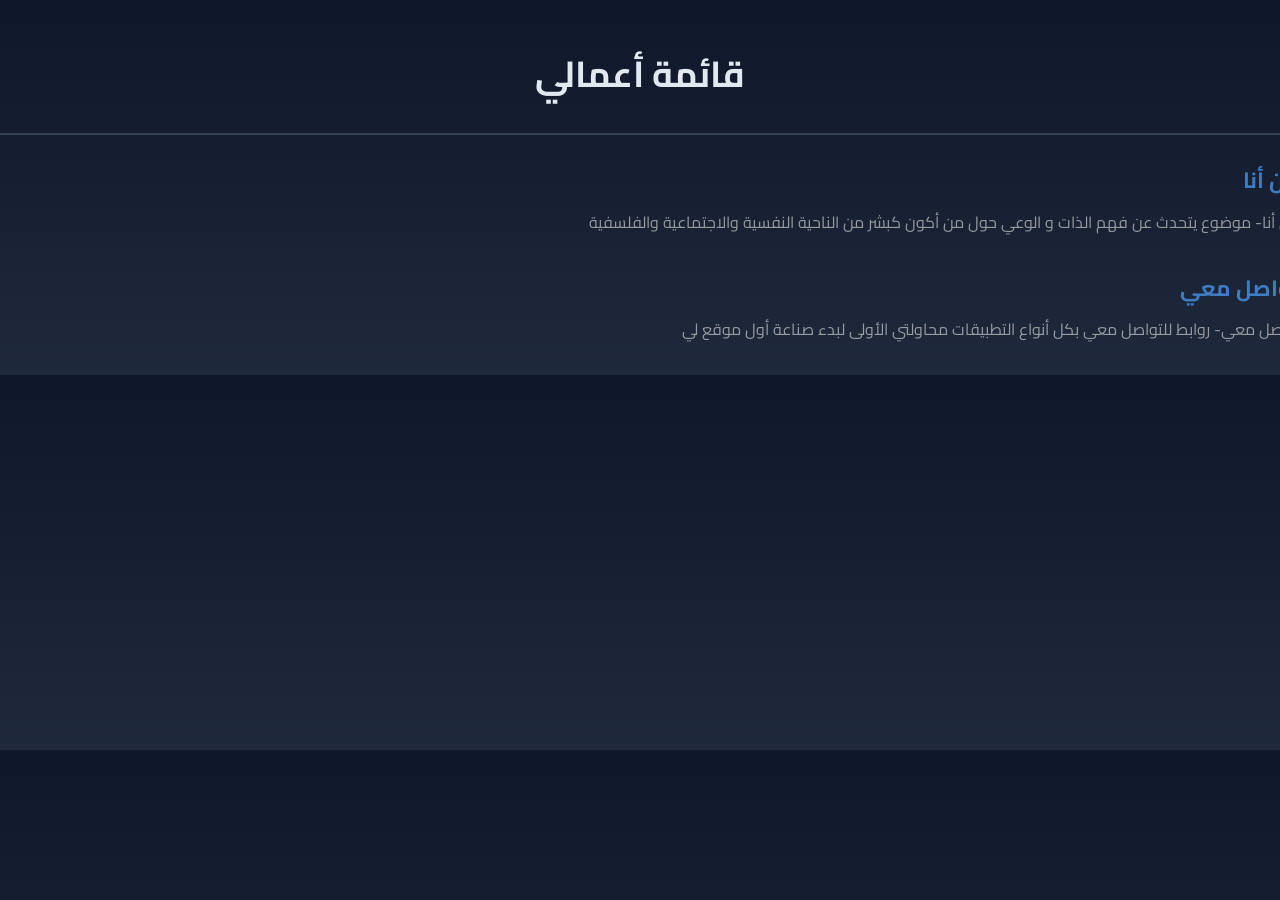
<file: ilyass/ilyass.htm>
<!DOCTYPE html>
<html>
<head>
<title>أعمالي</title>
</head>
<link rel="stylesheet" href="styles.css">
<body>
<body>
    <div class="portfolio-container">
        <h1>قائمة أعمالي</h1>
        <hr>
        <div class="portfolio-item">
    <a href="https://ilyassisnotreal-blip.github.io/ilyass.github.io/" target="_blank">من أنا</a>
    <p>من أنا- موضوع يتحدث عن فهم الذات و الوعي حول من أكون كبشر من الناحية النفسية والاجتماعية والفلسفية</p>
</div>

<div class="portfolio-item">
    <a href="https://ilyassisnotreal-blip.github.io/my-portfolio/" target="_blank">تواصل معي</a>
    <p>تواصل معي- روابط للتواصل معي بكل أنواع التطبيقات محاولتي الأولى لبدء صناعة أول موقع لي</p>
</div>

</body>

</body>
</html>
</file>
<file: styles.css>
/* استيراد خط عربي جميل */
@import url('https://fonts.googleapis.com/css2?family=Cairo:wght@300;400;600;700&display=swap');

/* إعدادات عامة للصفحة */
body{
    font-family: "Cairo", sans-serif;
    direction: rtl;
    background: linear-gradient(180deg,#0f172a,#1e293b);
    color: #e2e8f0;
    line-height: 1.9;
    margin: 0;
    padding: 0;
}

/* تنسيق العناوين */
h1{
    font-size: 36px;
    text-align: center;
    margin-top: 40px;
}

h2{
    font-size: 26px;
    text-align: center;
    margin-bottom: 25px;
    color: #cbd5f5;
}

h3{
    font-size: 22px;
    margin-top: 25px;
    color: #facc15;
}

h4{
    font-size: 18px;
    margin-top: 20px;
    color: #a5b4fc;
}

/* الفقرات */
p{
    font-size: 18px;
    margin: 15px 0;
}

/* تمييز النص */
mark{
    background: #facc15;
    color: #000;
    padding: 4px 8px;
    border-radius: 5px;
}

/* الخط الفاصل */
hr{
    border: none;
    height: 2px;
    background: #334155;
    margin: 25px 0;
}

/* الأقسام */
section{
    background: #1e293b;
    padding: 25px;
    margin: 30px auto;
    max-width: 900px;
    border-radius: 10px;
    box-shadow: 0 0 15px rgba(0,0,0,0.4);
    transition: 0.3s;
}

/* تأثير عند المرور */
section:hover{
    transform: translateY(-4px);
}

/* الروابط */
a{
    color: #38bdf8;
    text-decoration: none;
    font-weight: 600;
}

a:hover{
    color: #facc15;
}

/* حاوية الروابط */
.links-container{
    background: #020617;
    padding: 20px;
    margin: 30px auto;
    max-width: 900px;
    border-radius: 10px;
    text-align: center;
}

/* روابط داخل الحاوية */
.links-container a{
    display: inline-block;
    margin: 10px;
    padding: 8px 15px;
    background: #334155;
    border-radius: 6px;
    transition: 0.3s;
}

.links-container a:hover{
    background: #facc15;
    color: #000;
}

/* جعل الصفحة متجاوبة مع الجوال */
@media (max-width:768px){

    body{
        padding: 10px;
    }

    h1{
        font-size: 28px;
    }

    h2{
        font-size: 22px;
    }

    h3{
        font-size: 20px;
    }

    p{
        font-size: 16px;
    }

    section{
        padding: 18px;
    }

}

.menu{
background:#222;
padding:10px;
text-align:center;
}

.menu a,
.menu button{
color:white;
margin:5px;
padding:8px 12px;
background:#444;
border:none;
text-decoration:none;
cursor:pointer;
}

.menu a:hover,
.menu button:hover{

background:#facc15;
color:black;

}

.box{
text-align:center;
margin:30px auto;
padding:1px;
max-width:10000px;
background:#969292d2;
border-radius:12px;
}

.box h2{
margin-bottom:25px;
font-size:28px;
}

.social-icons a{
font-size:45px;
margin:20px;
color:#333;
transition:0.3s;
}

.social-icons a:hover{
transform:scale(1.2);
}

.fa-instagram:hover{
color:#E1306C;
}

.fa-whatsapp:hover{
color:#25D366;
}

.fa-tiktok:hover{
color:black;
}












/* تنسيق العنصر بالكامل */
.portfolio-item {
    margin-bottom: 30px;
    transition: all 0.5s ease; /* سرعة الحركة */
    transform: translateX(20px); /* البداية تكون مزاحة لليمين قليلاً */
    opacity: 0.7; /* تكون باهتة قليلاً */
}

/* التأثير عند مرور الماوس (الدخول) */
.portfolio-item:hover {
    transform: translateX(0); /* تعود لمكانها الأصلي */
    opacity: 1; /* تصبح واضحة تماماً */
    padding-right: 15px; /* تعطي مساحة كأنها دخلت لليسار */
}

/* تنسيق الروابط داخل العنصر */
.portfolio-item a {
    color: #4da3ff; /* لون أزرق فاتح ليناسب الخلفية الغامقة */
    text-decoration: none;
    font-size: 22px;
    font-weight: bold;
    display: block;
    margin-bottom: 5px;
}

/* تنسيق النصوص */
.portfolio-item p {
    color: #ccc;
    font-size: 16px;
    margin: 0;
}
</file>
<file: ilyass/styles.css>
/* استيراد خط عربي جميل */
@import url('https://fonts.googleapis.com/css2?family=Cairo:wght@300;400;600;700&display=swap');

/* إعدادات عامة للصفحة */
body{
    font-family: "Cairo", sans-serif;
    direction: rtl;
    background: linear-gradient(180deg,#0f172a,#1e293b);
    color: #e2e8f0;
    line-height: 1.9;
    margin: 0;
    padding: 0;
}

/* تنسيق العناوين */
h1{
    font-size: 36px;
    text-align: center;
    margin-top: 40px;
}

h2{
    font-size: 26px;
    text-align: center;
    margin-bottom: 25px;
    color: #cbd5f5;
}

h3{
    font-size: 22px;
    margin-top: 25px;
    color: #facc15;
}

h4{
    font-size: 18px;
    margin-top: 20px;
    color: #a5b4fc;
}

/* الفقرات */
p{
    font-size: 18px;
    margin: 15px 0;
}

/* تمييز النص */
mark{
    background: #facc15;
    color: #000;
    padding: 4px 8px;
    border-radius: 5px;
}

/* الخط الفاصل */
hr{
    border: none;
    height: 2px;
    background: #334155;
    margin: 25px 0;
}

/* الأقسام */
section{
    background: #1e293b;
    padding: 25px;
    margin: 30px auto;
    max-width: 900px;
    border-radius: 10px;
    box-shadow: 0 0 15px rgba(0,0,0,0.4);
    transition: 0.3s;
}

/* تأثير عند المرور */
section:hover{
    transform: translateY(-4px);
}

/* الروابط */
a{
    color: #38bdf8;
    text-decoration: none;
    font-weight: 600;
}

a:hover{
    color: #facc15;
}

/* حاوية الروابط */
.links-container{
    background: #020617;
    padding: 20px;
    margin: 30px auto;
    max-width: 900px;
    border-radius: 10px;
    text-align: center;
}

/* روابط داخل الحاوية */
.links-container a{
    display: inline-block;
    margin: 10px;
    padding: 8px 15px;
    background: #334155;
    border-radius: 6px;
    transition: 0.3s;
}

.links-container a:hover{
    background: #facc15;
    color: #000;
}

/* جعل الصفحة متجاوبة مع الجوال */
@media (max-width:768px){

    body{
        padding: 10px;
    }

    h1{
        font-size: 28px;
    }

    h2{
        font-size: 22px;
    }

    h3{
        font-size: 20px;
    }

    p{
        font-size: 16px;
    }

    section{
        padding: 18px;
    }

}

.menu{
background:#222;
padding:10px;
text-align:center;
}

.menu a,
.menu button{
color:white;
margin:5px;
padding:8px 12px;
background:#444;
border:none;
text-decoration:none;
cursor:pointer;
}

.menu a:hover,
.menu button:hover{

background:#facc15;
color:black;

}

.box{
text-align:center;
margin:30px auto;
padding:1px;
max-width:10000px;
background:#969292d2;
border-radius:12px;
}

.box h2{
margin-bottom:25px;
font-size:28px;
}

.social-icons a{
font-size:45px;
margin:20px;
color:#333;
transition:0.3s;
}

.social-icons a:hover{
transform:scale(1.2);
}

.fa-instagram:hover{
color:#E1306C;
}

.fa-whatsapp:hover{
color:#25D366;
}

.fa-tiktok:hover{
color:black;
}












/* تنسيق العنصر بالكامل */
.portfolio-item {
    margin-bottom: 30px;
    transition: all 0.5s ease; /* سرعة الحركة */
    transform: translateX(20px); /* البداية تكون مزاحة لليمين قليلاً */
    opacity: 0.7; /* تكون باهتة قليلاً */
}

/* التأثير عند مرور الماوس (الدخول) */
.portfolio-item:hover {
    transform: translateX(0); /* تعود لمكانها الأصلي */
    opacity: 1; /* تصبح واضحة تماماً */
    padding-right: 15px; /* تعطي مساحة كأنها دخلت لليسار */
}

/* تنسيق الروابط داخل العنصر */
.portfolio-item a {
    color: #4da3ff; /* لون أزرق فاتح ليناسب الخلفية الغامقة */
    text-decoration: none;
    font-size: 22px;
    font-weight: bold;
    display: block;
    margin-bottom: 5px;
}

/* تنسيق النصوص */
.portfolio-item p {
    color: #ccc;
    font-size: 16px;
    margin: 0;
}
</file>
